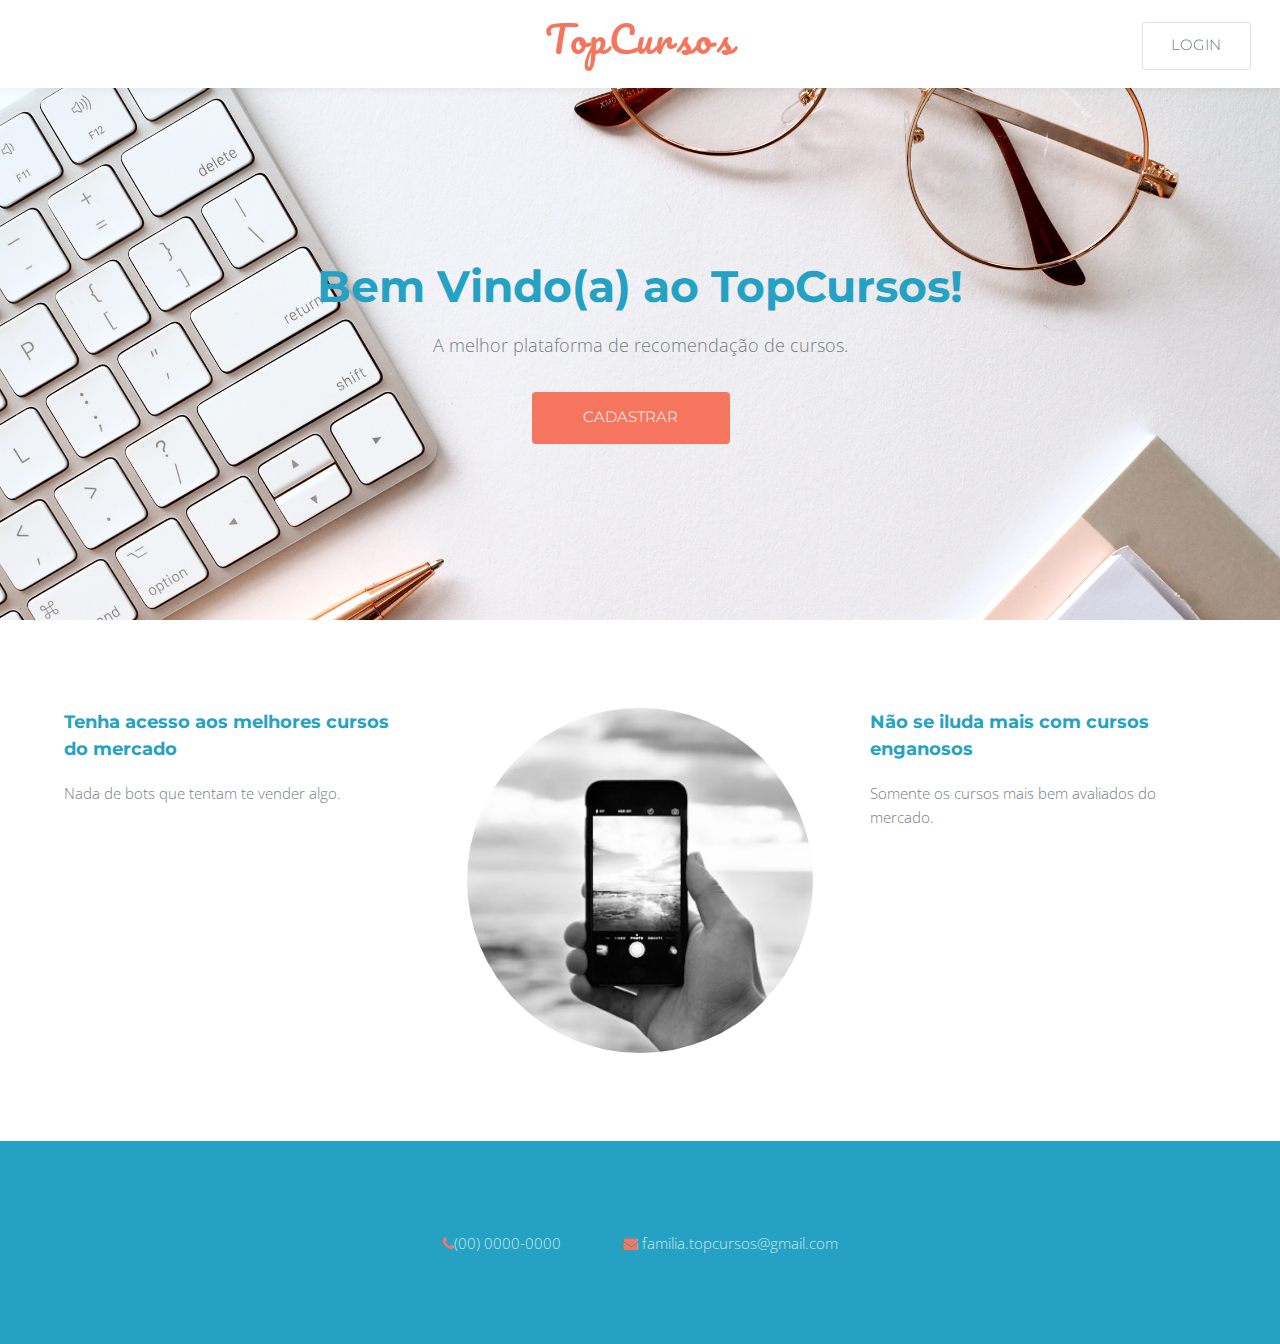
<file: index.html>
<!DOCTYPE HTML>
<html lang="pt-br">
	<head>
		<title>TopCursos - A melhor plataforma de recomendação de cursos</title>
		<meta charset="utf-8" />
		<meta name="viewport" content="width=device-width, initial-scale=1" />
		<link rel="shortcut icon" href="images/favicon.ico">
		<link rel="stylesheet" href="assets/css/main.css" />
		<link rel="stylesheet" href="assets/css/responsiveBtn.css">
	</head>
	<body>

		<!-- Header -->
			<header id="header">
				<a href="index.html" class="logo">TopCursos</a>
				<nav class="right">
					<a href="login.php" class="button alt">Login</a>
				</nav>
			</header>


		<!-- Banner -->
			<section id="banner">
				<div class="content">
					<h1>Bem Vindo(a) ao TopCursos!</h1>
					<p>A melhor plataforma de recomendação de cursos.</p>
					<ul class="actions">
						<li><a href="cadastro.php" class="button scrolly">Cadastrar</a></li>
						<li><a href="login.php" class="button" id="displayNone">Login</a></li>
					</ul>
				</div>
			</section>

		<!-- One -->
			<section id="one" class="wrapper">
				<div class="inner flex flex-3">
					<div class="flex-item">
						<div>
							<h3>Tenha acesso aos melhores cursos do mercado</h3>
							<p>Nada de bots que tentam te vender algo.</p>
						</div>
					</div>
					<div class="flex-item image fit round">
						<img src="images/pic01.jpg" alt="" />
					</div>
					<div class="flex-item">
						<div>
							<h3>Não se iluda mais com cursos enganosos</h3>
							<p>Somente os cursos mais bem avaliados do mercado.</p>
						</div>
					</div>
				</div>
			</section>

		<!-- Footer -->
			<footer id="footer">
				<div class="inner">
					<ul class="actions">
						<li class="mousezinho"><span class="icon fa-phone"></span>(00) 0000-0000</li>
						<li class="mousezinho"><span class="icon fa-envelope"></span> familia.topcursos@gmail.com</li>
					</ul>
				</div>
			</footer>

		

	</body>
</html>
</file>
<file: assets/css/responsiveBtn.css>
@media screen and (max-width: 980px){
    #displayNone2{
        display: none;
    }
}

@media screen and (min-width: 980px){
    #displayNone{
        display: none;
    }
}

.mousezinho{
    cursor: text;
}
</file>
<file: assets/css/main.css>
@charset "UTF-8";
@import url(font-awesome.min.css);
@import "https://fonts.googleapis.com/css?family=Montserrat:700|Open+Sans:300,400|Pacifico";

/* Reset */

	html, body, div, span, applet, object, iframe, h1, h2, h3, h4, h5, h6, p, blockquote, pre, a, abbr, acronym, address, big, cite, code, del, dfn, em, img, ins, kbd, q, s, samp, small, strike, strong, sub, sup, tt, var, b, u, i, center, dl, dt, dd, ol, ul, li, fieldset, form, label, legend, table, caption, tbody, tfoot, thead, tr, th, td, article, aside, canvas, details, embed, figure, figcaption, footer, header, hgroup, menu, nav, output, ruby, section, summary, time, mark, audio, video {
		margin: 0;
		padding: 0;
		border: 0;
		font-size: 100%;
		font: inherit;
		vertical-align: baseline;
	}

	article, aside, details, figcaption, figure, footer, header, hgroup, menu, nav, section {
		display: block;
	}

	body {
		line-height: 1;
	}

	ol, ul {
		list-style: none;
	}

	blockquote, q {
		quotes: none;
	}

	blockquote:before, blockquote:after, q:before, q:after {
		content: '';
		content: none;
	}

	table {
		border-collapse: collapse;
		border-spacing: 0;
	}

	body {
		-webkit-text-size-adjust: none;
	}

/* Box Model */

	*, *:before, *:after {
		-moz-box-sizing: border-box;
		-webkit-box-sizing: border-box;
		box-sizing: border-box;
	}

/* Containers */

	.container {
		margin-left: auto;
		margin-right: auto;
	}

	.container.\31 25\25 {
		width: 100%;
		max-width: 100em;
		min-width: 80em;
	}

	.container.\37 5\25 {
		width: 60em;
	}

	.container.\35 0\25 {
		width: 40em;
	}

	.container.\32 5\25 {
		width: 20em;
	}

	.container {
		width: 80em;
	}

	@media screen and (max-width: 1680px) {

		.container.\31 25\25 {
			width: 100%;
			max-width: 100em;
			min-width: 80em;
		}

		.container.\37 5\25 {
			width: 60em;
		}

		.container.\35 0\25 {
			width: 40em;
		}

		.container.\32 5\25 {
			width: 20em;
		}

		.container {
			width: 80em;
		}

	}

	@media screen and (max-width: 1280px) {

		.container.\31 25\25 {
			width: 100%;
			max-width: 81.25em;
			min-width: 65em;
		}

		.container.\37 5\25 {
			width: 48.75em;
		}

		.container.\35 0\25 {
			width: 32.5em;
		}

		.container.\32 5\25 {
			width: 16.25em;
		}

		.container {
			width: 65em;
		}

	}

	@media screen and (max-width: 980px) {

		.container.\31 25\25 {
			width: 100%;
			max-width: 112.5%;
			min-width: 90%;
		}

		.container.\37 5\25 {
			width: 67.5%;
		}

		.container.\35 0\25 {
			width: 45%;
		}

		.container.\32 5\25 {
			width: 22.5%;
		}

		.container {
			width: 90%;
		}

	}

	@media screen and (max-width: 736px) {

		.container.\31 25\25 {
			width: 100%;
			max-width: 112.5%;
			min-width: 90%;
		}

		.container.\37 5\25 {
			width: 67.5%;
		}

		.container.\35 0\25 {
			width: 45%;
		}

		.container.\32 5\25 {
			width: 22.5%;
		}

		.container {
			width: 90% !important;
		}

	}

	@media screen and (max-width: 480px) {

		.container.\31 25\25 {
			width: 100%;
			max-width: 112.5%;
			min-width: 90%;
		}

		.container.\37 5\25 {
			width: 67.5%;
		}

		.container.\35 0\25 {
			width: 45%;
		}

		.container.\32 5\25 {
			width: 22.5%;
		}

		.container {
			width: 90% !important;
		}

	}

/* Grid */

	.row {
		border-bottom: solid 1px transparent;
		-moz-box-sizing: border-box;
		-webkit-box-sizing: border-box;
		box-sizing: border-box;
	}

	.row > * {
		float: left;
		-moz-box-sizing: border-box;
		-webkit-box-sizing: border-box;
		box-sizing: border-box;
	}

	.row:after, .row:before {
		content: '';
		display: block;
		clear: both;
		height: 0;
	}

	.row.uniform > * > :first-child {
		margin-top: 0;
	}

	.row.uniform > * > :last-child {
		margin-bottom: 0;
	}

	.row.\30 \25 > * {
		padding: 0 0 0 0em;
	}

	.row.\30 \25 {
		margin: 0 0 -1px 0em;
	}

	.row.uniform.\30 \25 > * {
		padding: 0em 0 0 0em;
	}

	.row.uniform.\30 \25 {
		margin: 0em 0 -1px 0em;
	}

	.row > * {
		padding: 0 0 0 2em;
	}

	.row {
		margin: 0 0 -1px -2em;
	}

	.row.uniform > * {
		padding: 2em 0 0 2em;
	}

	.row.uniform {
		margin: -2em 0 -1px -2em;
	}

	.row.\32 00\25 > * {
		padding: 0 0 0 4em;
	}

	.row.\32 00\25 {
		margin: 0 0 -1px -4em;
	}

	.row.uniform.\32 00\25 > * {
		padding: 4em 0 0 4em;
	}

	.row.uniform.\32 00\25 {
		margin: -4em 0 -1px -4em;
	}

	.row.\31 50\25 > * {
		padding: 0 0 0 3em;
	}

	.row.\31 50\25 {
		margin: 0 0 -1px -3em;
	}

	.row.uniform.\31 50\25 > * {
		padding: 3em 0 0 3em;
	}

	.row.uniform.\31 50\25 {
		margin: -3em 0 -1px -3em;
	}

	.row.\35 0\25 > * {
		padding: 0 0 0 1em;
	}

	.row.\35 0\25 {
		margin: 0 0 -1px -1em;
	}

	.row.uniform.\35 0\25 > * {
		padding: 1em 0 0 1em;
	}

	.row.uniform.\35 0\25 {
		margin: -1em 0 -1px -1em;
	}

	.row.\32 5\25 > * {
		padding: 0 0 0 0.5em;
	}

	.row.\32 5\25 {
		margin: 0 0 -1px -0.5em;
	}

	.row.uniform.\32 5\25 > * {
		padding: 0.5em 0 0 0.5em;
	}

	.row.uniform.\32 5\25 {
		margin: -0.5em 0 -1px -0.5em;
	}

	.\31 2u, .\31 2u\24 {
		width: 100%;
		clear: none;
		margin-left: 0;
	}

	.\31 1u, .\31 1u\24 {
		width: 91.6666666667%;
		clear: none;
		margin-left: 0;
	}

	.\31 0u, .\31 0u\24 {
		width: 83.3333333333%;
		clear: none;
		margin-left: 0;
	}

	.\39 u, .\39 u\24 {
		width: 75%;
		clear: none;
		margin-left: 0;
	}

	.\38 u, .\38 u\24 {
		width: 66.6666666667%;
		clear: none;
		margin-left: 0;
	}

	.\37 u, .\37 u\24 {
		width: 58.3333333333%;
		clear: none;
		margin-left: 0;
	}

	.\36 u, .\36 u\24 {
		width: 50%;
		clear: none;
		margin-left: 0;
	}

	.\35 u, .\35 u\24 {
		width: 41.6666666667%;
		clear: none;
		margin-left: 0;
	}

	.\34 u, .\34 u\24 {
		width: 33.3333333333%;
		clear: none;
		margin-left: 0;
	}

	.\33 u, .\33 u\24 {
		width: 25%;
		clear: none;
		margin-left: 0;
	}

	.\32 u, .\32 u\24 {
		width: 16.6666666667%;
		clear: none;
		margin-left: 0;
	}

	.\31 u, .\31 u\24 {
		width: 8.3333333333%;
		clear: none;
		margin-left: 0;
	}

	.\31 2u\24 + *,
	.\31 1u\24 + *,
	.\31 0u\24 + *,
	.\39 u\24 + *,
	.\38 u\24 + *,
	.\37 u\24 + *,
	.\36 u\24 + *,
	.\35 u\24 + *,
	.\34 u\24 + *,
	.\33 u\24 + *,
	.\32 u\24 + *,
	.\31 u\24 + * {
		clear: left;
	}

	.\-11u {
		margin-left: 91.66667%;
	}

	.\-10u {
		margin-left: 83.33333%;
	}

	.\-9u {
		margin-left: 75%;
	}

	.\-8u {
		margin-left: 66.66667%;
	}

	.\-7u {
		margin-left: 58.33333%;
	}

	.\-6u {
		margin-left: 50%;
	}

	.\-5u {
		margin-left: 41.66667%;
	}

	.\-4u {
		margin-left: 33.33333%;
	}

	.\-3u {
		margin-left: 25%;
	}

	.\-2u {
		margin-left: 16.66667%;
	}

	.\-1u {
		margin-left: 8.33333%;
	}

	@media screen and (max-width: 1680px) {

		.row > * {
			padding: 0 0 0 2em;
		}

		.row {
			margin: 0 0 -1px -2em;
		}

		.row.uniform > * {
			padding: 2em 0 0 2em;
		}

		.row.uniform {
			margin: -2em 0 -1px -2em;
		}

		.row.\32 00\25 > * {
			padding: 0 0 0 4em;
		}

		.row.\32 00\25 {
			margin: 0 0 -1px -4em;
		}

		.row.uniform.\32 00\25 > * {
			padding: 4em 0 0 4em;
		}

		.row.uniform.\32 00\25 {
			margin: -4em 0 -1px -4em;
		}

		.row.\31 50\25 > * {
			padding: 0 0 0 3em;
		}

		.row.\31 50\25 {
			margin: 0 0 -1px -3em;
		}

		.row.uniform.\31 50\25 > * {
			padding: 3em 0 0 3em;
		}

		.row.uniform.\31 50\25 {
			margin: -3em 0 -1px -3em;
		}

		.row.\35 0\25 > * {
			padding: 0 0 0 1em;
		}

		.row.\35 0\25 {
			margin: 0 0 -1px -1em;
		}

		.row.uniform.\35 0\25 > * {
			padding: 1em 0 0 1em;
		}

		.row.uniform.\35 0\25 {
			margin: -1em 0 -1px -1em;
		}

		.row.\32 5\25 > * {
			padding: 0 0 0 0.5em;
		}

		.row.\32 5\25 {
			margin: 0 0 -1px -0.5em;
		}

		.row.uniform.\32 5\25 > * {
			padding: 0.5em 0 0 0.5em;
		}

		.row.uniform.\32 5\25 {
			margin: -0.5em 0 -1px -0.5em;
		}

		.\31 2u\28xlarge\29, .\31 2u\24\28xlarge\29 {
			width: 100%;
			clear: none;
			margin-left: 0;
		}

		.\31 1u\28xlarge\29, .\31 1u\24\28xlarge\29 {
			width: 91.6666666667%;
			clear: none;
			margin-left: 0;
		}

		.\31 0u\28xlarge\29, .\31 0u\24\28xlarge\29 {
			width: 83.3333333333%;
			clear: none;
			margin-left: 0;
		}

		.\39 u\28xlarge\29, .\39 u\24\28xlarge\29 {
			width: 75%;
			clear: none;
			margin-left: 0;
		}

		.\38 u\28xlarge\29, .\38 u\24\28xlarge\29 {
			width: 66.6666666667%;
			clear: none;
			margin-left: 0;
		}

		.\37 u\28xlarge\29, .\37 u\24\28xlarge\29 {
			width: 58.3333333333%;
			clear: none;
			margin-left: 0;
		}

		.\36 u\28xlarge\29, .\36 u\24\28xlarge\29 {
			width: 50%;
			clear: none;
			margin-left: 0;
		}

		.\35 u\28xlarge\29, .\35 u\24\28xlarge\29 {
			width: 41.6666666667%;
			clear: none;
			margin-left: 0;
		}

		.\34 u\28xlarge\29, .\34 u\24\28xlarge\29 {
			width: 33.3333333333%;
			clear: none;
			margin-left: 0;
		}

		.\33 u\28xlarge\29, .\33 u\24\28xlarge\29 {
			width: 25%;
			clear: none;
			margin-left: 0;
		}

		.\32 u\28xlarge\29, .\32 u\24\28xlarge\29 {
			width: 16.6666666667%;
			clear: none;
			margin-left: 0;
		}

		.\31 u\28xlarge\29, .\31 u\24\28xlarge\29 {
			width: 8.3333333333%;
			clear: none;
			margin-left: 0;
		}

		.\31 2u\24\28xlarge\29 + *,
		.\31 1u\24\28xlarge\29 + *,
		.\31 0u\24\28xlarge\29 + *,
		.\39 u\24\28xlarge\29 + *,
		.\38 u\24\28xlarge\29 + *,
		.\37 u\24\28xlarge\29 + *,
		.\36 u\24\28xlarge\29 + *,
		.\35 u\24\28xlarge\29 + *,
		.\34 u\24\28xlarge\29 + *,
		.\33 u\24\28xlarge\29 + *,
		.\32 u\24\28xlarge\29 + *,
		.\31 u\24\28xlarge\29 + * {
			clear: left;
		}

		.\-11u\28xlarge\29 {
			margin-left: 91.66667%;
		}

		.\-10u\28xlarge\29 {
			margin-left: 83.33333%;
		}

		.\-9u\28xlarge\29 {
			margin-left: 75%;
		}

		.\-8u\28xlarge\29 {
			margin-left: 66.66667%;
		}

		.\-7u\28xlarge\29 {
			margin-left: 58.33333%;
		}

		.\-6u\28xlarge\29 {
			margin-left: 50%;
		}

		.\-5u\28xlarge\29 {
			margin-left: 41.66667%;
		}

		.\-4u\28xlarge\29 {
			margin-left: 33.33333%;
		}

		.\-3u\28xlarge\29 {
			margin-left: 25%;
		}

		.\-2u\28xlarge\29 {
			margin-left: 16.66667%;
		}

		.\-1u\28xlarge\29 {
			margin-left: 8.33333%;
		}

	}

	@media screen and (max-width: 1280px) {

		.row > * {
			padding: 0 0 0 1.5em;
		}

		.row {
			margin: 0 0 -1px -1.5em;
		}

		.row.uniform > * {
			padding: 1.5em 0 0 1.5em;
		}

		.row.uniform {
			margin: -1.5em 0 -1px -1.5em;
		}

		.row.\32 00\25 > * {
			padding: 0 0 0 3em;
		}

		.row.\32 00\25 {
			margin: 0 0 -1px -3em;
		}

		.row.uniform.\32 00\25 > * {
			padding: 3em 0 0 3em;
		}

		.row.uniform.\32 00\25 {
			margin: -3em 0 -1px -3em;
		}

		.row.\31 50\25 > * {
			padding: 0 0 0 2.25em;
		}

		.row.\31 50\25 {
			margin: 0 0 -1px -2.25em;
		}

		.row.uniform.\31 50\25 > * {
			padding: 2.25em 0 0 2.25em;
		}

		.row.uniform.\31 50\25 {
			margin: -2.25em 0 -1px -2.25em;
		}

		.row.\35 0\25 > * {
			padding: 0 0 0 0.75em;
		}

		.row.\35 0\25 {
			margin: 0 0 -1px -0.75em;
		}

		.row.uniform.\35 0\25 > * {
			padding: 0.75em 0 0 0.75em;
		}

		.row.uniform.\35 0\25 {
			margin: -0.75em 0 -1px -0.75em;
		}

		.row.\32 5\25 > * {
			padding: 0 0 0 0.375em;
		}

		.row.\32 5\25 {
			margin: 0 0 -1px -0.375em;
		}

		.row.uniform.\32 5\25 > * {
			padding: 0.375em 0 0 0.375em;
		}

		.row.uniform.\32 5\25 {
			margin: -0.375em 0 -1px -0.375em;
		}

		.\31 2u\28large\29, .\31 2u\24\28large\29 {
			width: 100%;
			clear: none;
			margin-left: 0;
		}

		.\31 1u\28large\29, .\31 1u\24\28large\29 {
			width: 91.6666666667%;
			clear: none;
			margin-left: 0;
		}

		.\31 0u\28large\29, .\31 0u\24\28large\29 {
			width: 83.3333333333%;
			clear: none;
			margin-left: 0;
		}

		.\39 u\28large\29, .\39 u\24\28large\29 {
			width: 75%;
			clear: none;
			margin-left: 0;
		}

		.\38 u\28large\29, .\38 u\24\28large\29 {
			width: 66.6666666667%;
			clear: none;
			margin-left: 0;
		}

		.\37 u\28large\29, .\37 u\24\28large\29 {
			width: 58.3333333333%;
			clear: none;
			margin-left: 0;
		}

		.\36 u\28large\29, .\36 u\24\28large\29 {
			width: 50%;
			clear: none;
			margin-left: 0;
		}

		.\35 u\28large\29, .\35 u\24\28large\29 {
			width: 41.6666666667%;
			clear: none;
			margin-left: 0;
		}

		.\34 u\28large\29, .\34 u\24\28large\29 {
			width: 33.3333333333%;
			clear: none;
			margin-left: 0;
		}

		.\33 u\28large\29, .\33 u\24\28large\29 {
			width: 25%;
			clear: none;
			margin-left: 0;
		}

		.\32 u\28large\29, .\32 u\24\28large\29 {
			width: 16.6666666667%;
			clear: none;
			margin-left: 0;
		}

		.\31 u\28large\29, .\31 u\24\28large\29 {
			width: 8.3333333333%;
			clear: none;
			margin-left: 0;
		}

		.\31 2u\24\28large\29 + *,
		.\31 1u\24\28large\29 + *,
		.\31 0u\24\28large\29 + *,
		.\39 u\24\28large\29 + *,
		.\38 u\24\28large\29 + *,
		.\37 u\24\28large\29 + *,
		.\36 u\24\28large\29 + *,
		.\35 u\24\28large\29 + *,
		.\34 u\24\28large\29 + *,
		.\33 u\24\28large\29 + *,
		.\32 u\24\28large\29 + *,
		.\31 u\24\28large\29 + * {
			clear: left;
		}

		.\-11u\28large\29 {
			margin-left: 91.66667%;
		}

		.\-10u\28large\29 {
			margin-left: 83.33333%;
		}

		.\-9u\28large\29 {
			margin-left: 75%;
		}

		.\-8u\28large\29 {
			margin-left: 66.66667%;
		}

		.\-7u\28large\29 {
			margin-left: 58.33333%;
		}

		.\-6u\28large\29 {
			margin-left: 50%;
		}

		.\-5u\28large\29 {
			margin-left: 41.66667%;
		}

		.\-4u\28large\29 {
			margin-left: 33.33333%;
		}

		.\-3u\28large\29 {
			margin-left: 25%;
		}

		.\-2u\28large\29 {
			margin-left: 16.66667%;
		}

		.\-1u\28large\29 {
			margin-left: 8.33333%;
		}

	}

	@media screen and (max-width: 980px) {

		.row > * {
			padding: 0 0 0 1.5em;
		}

		.row {
			margin: 0 0 -1px -1.5em;
		}

		.row.uniform > * {
			padding: 1.5em 0 0 1.5em;
		}

		.row.uniform {
			margin: -1.5em 0 -1px -1.5em;
		}

		.row.\32 00\25 > * {
			padding: 0 0 0 3em;
		}

		.row.\32 00\25 {
			margin: 0 0 -1px -3em;
		}

		.row.uniform.\32 00\25 > * {
			padding: 3em 0 0 3em;
		}

		.row.uniform.\32 00\25 {
			margin: -3em 0 -1px -3em;
		}

		.row.\31 50\25 > * {
			padding: 0 0 0 2.25em;
		}

		.row.\31 50\25 {
			margin: 0 0 -1px -2.25em;
		}

		.row.uniform.\31 50\25 > * {
			padding: 2.25em 0 0 2.25em;
		}

		.row.uniform.\31 50\25 {
			margin: -2.25em 0 -1px -2.25em;
		}

		.row.\35 0\25 > * {
			padding: 0 0 0 0.75em;
		}

		.row.\35 0\25 {
			margin: 0 0 -1px -0.75em;
		}

		.row.uniform.\35 0\25 > * {
			padding: 0.75em 0 0 0.75em;
		}

		.row.uniform.\35 0\25 {
			margin: -0.75em 0 -1px -0.75em;
		}

		.row.\32 5\25 > * {
			padding: 0 0 0 0.375em;
		}

		.row.\32 5\25 {
			margin: 0 0 -1px -0.375em;
		}

		.row.uniform.\32 5\25 > * {
			padding: 0.375em 0 0 0.375em;
		}

		.row.uniform.\32 5\25 {
			margin: -0.375em 0 -1px -0.375em;
		}

		.\31 2u\28medium\29, .\31 2u\24\28medium\29 {
			width: 100%;
			clear: none;
			margin-left: 0;
		}

		.\31 1u\28medium\29, .\31 1u\24\28medium\29 {
			width: 91.6666666667%;
			clear: none;
			margin-left: 0;
		}

		.\31 0u\28medium\29, .\31 0u\24\28medium\29 {
			width: 83.3333333333%;
			clear: none;
			margin-left: 0;
		}

		.\39 u\28medium\29, .\39 u\24\28medium\29 {
			width: 75%;
			clear: none;
			margin-left: 0;
		}

		.\38 u\28medium\29, .\38 u\24\28medium\29 {
			width: 66.6666666667%;
			clear: none;
			margin-left: 0;
		}

		.\37 u\28medium\29, .\37 u\24\28medium\29 {
			width: 58.3333333333%;
			clear: none;
			margin-left: 0;
		}

		.\36 u\28medium\29, .\36 u\24\28medium\29 {
			width: 50%;
			clear: none;
			margin-left: 0;
		}

		.\35 u\28medium\29, .\35 u\24\28medium\29 {
			width: 41.6666666667%;
			clear: none;
			margin-left: 0;
		}

		.\34 u\28medium\29, .\34 u\24\28medium\29 {
			width: 33.3333333333%;
			clear: none;
			margin-left: 0;
		}

		.\33 u\28medium\29, .\33 u\24\28medium\29 {
			width: 25%;
			clear: none;
			margin-left: 0;
		}

		.\32 u\28medium\29, .\32 u\24\28medium\29 {
			width: 16.6666666667%;
			clear: none;
			margin-left: 0;
		}

		.\31 u\28medium\29, .\31 u\24\28medium\29 {
			width: 8.3333333333%;
			clear: none;
			margin-left: 0;
		}

		.\31 2u\24\28medium\29 + *,
		.\31 1u\24\28medium\29 + *,
		.\31 0u\24\28medium\29 + *,
		.\39 u\24\28medium\29 + *,
		.\38 u\24\28medium\29 + *,
		.\37 u\24\28medium\29 + *,
		.\36 u\24\28medium\29 + *,
		.\35 u\24\28medium\29 + *,
		.\34 u\24\28medium\29 + *,
		.\33 u\24\28medium\29 + *,
		.\32 u\24\28medium\29 + *,
		.\31 u\24\28medium\29 + * {
			clear: left;
		}

		.\-11u\28medium\29 {
			margin-left: 91.66667%;
		}

		.\-10u\28medium\29 {
			margin-left: 83.33333%;
		}

		.\-9u\28medium\29 {
			margin-left: 75%;
		}

		.\-8u\28medium\29 {
			margin-left: 66.66667%;
		}

		.\-7u\28medium\29 {
			margin-left: 58.33333%;
		}

		.\-6u\28medium\29 {
			margin-left: 50%;
		}

		.\-5u\28medium\29 {
			margin-left: 41.66667%;
		}

		.\-4u\28medium\29 {
			margin-left: 33.33333%;
		}

		.\-3u\28medium\29 {
			margin-left: 25%;
		}

		.\-2u\28medium\29 {
			margin-left: 16.66667%;
		}

		.\-1u\28medium\29 {
			margin-left: 8.33333%;
		}

	}

	@media screen and (max-width: 736px) {

		.row > * {
			padding: 0 0 0 1.25em;
		}

		.row {
			margin: 0 0 -1px -1.25em;
		}

		.row.uniform > * {
			padding: 1.25em 0 0 1.25em;
		}

		.row.uniform {
			margin: -1.25em 0 -1px -1.25em;
		}

		.row.\32 00\25 > * {
			padding: 0 0 0 2.5em;
		}

		.row.\32 00\25 {
			margin: 0 0 -1px -2.5em;
		}

		.row.uniform.\32 00\25 > * {
			padding: 2.5em 0 0 2.5em;
		}

		.row.uniform.\32 00\25 {
			margin: -2.5em 0 -1px -2.5em;
		}

		.row.\31 50\25 > * {
			padding: 0 0 0 1.875em;
		}

		.row.\31 50\25 {
			margin: 0 0 -1px -1.875em;
		}

		.row.uniform.\31 50\25 > * {
			padding: 1.875em 0 0 1.875em;
		}

		.row.uniform.\31 50\25 {
			margin: -1.875em 0 -1px -1.875em;
		}

		.row.\35 0\25 > * {
			padding: 0 0 0 0.625em;
		}

		.row.\35 0\25 {
			margin: 0 0 -1px -0.625em;
		}

		.row.uniform.\35 0\25 > * {
			padding: 0.625em 0 0 0.625em;
		}

		.row.uniform.\35 0\25 {
			margin: -0.625em 0 -1px -0.625em;
		}

		.row.\32 5\25 > * {
			padding: 0 0 0 0.3125em;
		}

		.row.\32 5\25 {
			margin: 0 0 -1px -0.3125em;
		}

		.row.uniform.\32 5\25 > * {
			padding: 0.3125em 0 0 0.3125em;
		}

		.row.uniform.\32 5\25 {
			margin: -0.3125em 0 -1px -0.3125em;
		}

		.\31 2u\28small\29, .\31 2u\24\28small\29 {
			width: 100%;
			clear: none;
			margin-left: 0;
		}

		.\31 1u\28small\29, .\31 1u\24\28small\29 {
			width: 91.6666666667%;
			clear: none;
			margin-left: 0;
		}

		.\31 0u\28small\29, .\31 0u\24\28small\29 {
			width: 83.3333333333%;
			clear: none;
			margin-left: 0;
		}

		.\39 u\28small\29, .\39 u\24\28small\29 {
			width: 75%;
			clear: none;
			margin-left: 0;
		}

		.\38 u\28small\29, .\38 u\24\28small\29 {
			width: 66.6666666667%;
			clear: none;
			margin-left: 0;
		}

		.\37 u\28small\29, .\37 u\24\28small\29 {
			width: 58.3333333333%;
			clear: none;
			margin-left: 0;
		}

		.\36 u\28small\29, .\36 u\24\28small\29 {
			width: 50%;
			clear: none;
			margin-left: 0;
		}

		.\35 u\28small\29, .\35 u\24\28small\29 {
			width: 41.6666666667%;
			clear: none;
			margin-left: 0;
		}

		.\34 u\28small\29, .\34 u\24\28small\29 {
			width: 33.3333333333%;
			clear: none;
			margin-left: 0;
		}

		.\33 u\28small\29, .\33 u\24\28small\29 {
			width: 25%;
			clear: none;
			margin-left: 0;
		}

		.\32 u\28small\29, .\32 u\24\28small\29 {
			width: 16.6666666667%;
			clear: none;
			margin-left: 0;
		}

		.\31 u\28small\29, .\31 u\24\28small\29 {
			width: 8.3333333333%;
			clear: none;
			margin-left: 0;
		}

		.\31 2u\24\28small\29 + *,
		.\31 1u\24\28small\29 + *,
		.\31 0u\24\28small\29 + *,
		.\39 u\24\28small\29 + *,
		.\38 u\24\28small\29 + *,
		.\37 u\24\28small\29 + *,
		.\36 u\24\28small\29 + *,
		.\35 u\24\28small\29 + *,
		.\34 u\24\28small\29 + *,
		.\33 u\24\28small\29 + *,
		.\32 u\24\28small\29 + *,
		.\31 u\24\28small\29 + * {
			clear: left;
		}

		.\-11u\28small\29 {
			margin-left: 91.66667%;
		}

		.\-10u\28small\29 {
			margin-left: 83.33333%;
		}

		.\-9u\28small\29 {
			margin-left: 75%;
		}

		.\-8u\28small\29 {
			margin-left: 66.66667%;
		}

		.\-7u\28small\29 {
			margin-left: 58.33333%;
		}

		.\-6u\28small\29 {
			margin-left: 50%;
		}

		.\-5u\28small\29 {
			margin-left: 41.66667%;
		}

		.\-4u\28small\29 {
			margin-left: 33.33333%;
		}

		.\-3u\28small\29 {
			margin-left: 25%;
		}

		.\-2u\28small\29 {
			margin-left: 16.66667%;
		}

		.\-1u\28small\29 {
			margin-left: 8.33333%;
		}

	}

	@media screen and (max-width: 480px) {

		.row > * {
			padding: 0 0 0 1.25em;
		}

		.row {
			margin: 0 0 -1px -1.25em;
		}

		.row.uniform > * {
			padding: 1.25em 0 0 1.25em;
		}

		.row.uniform {
			margin: -1.25em 0 -1px -1.25em;
		}

		.row.\32 00\25 > * {
			padding: 0 0 0 2.5em;
		}

		.row.\32 00\25 {
			margin: 0 0 -1px -2.5em;
		}

		.row.uniform.\32 00\25 > * {
			padding: 2.5em 0 0 2.5em;
		}

		.row.uniform.\32 00\25 {
			margin: -2.5em 0 -1px -2.5em;
		}

		.row.\31 50\25 > * {
			padding: 0 0 0 1.875em;
		}

		.row.\31 50\25 {
			margin: 0 0 -1px -1.875em;
		}

		.row.uniform.\31 50\25 > * {
			padding: 1.875em 0 0 1.875em;
		}

		.row.uniform.\31 50\25 {
			margin: -1.875em 0 -1px -1.875em;
		}

		.row.\35 0\25 > * {
			padding: 0 0 0 0.625em;
		}

		.row.\35 0\25 {
			margin: 0 0 -1px -0.625em;
		}

		.row.uniform.\35 0\25 > * {
			padding: 0.625em 0 0 0.625em;
		}

		.row.uniform.\35 0\25 {
			margin: -0.625em 0 -1px -0.625em;
		}

		.row.\32 5\25 > * {
			padding: 0 0 0 0.3125em;
		}

		.row.\32 5\25 {
			margin: 0 0 -1px -0.3125em;
		}

		.row.uniform.\32 5\25 > * {
			padding: 0.3125em 0 0 0.3125em;
		}

		.row.uniform.\32 5\25 {
			margin: -0.3125em 0 -1px -0.3125em;
		}

		.\31 2u\28xsmall\29, .\31 2u\24\28xsmall\29 {
			width: 100%;
			clear: none;
			margin-left: 0;
		}

		.\31 1u\28xsmall\29, .\31 1u\24\28xsmall\29 {
			width: 91.6666666667%;
			clear: none;
			margin-left: 0;
		}

		.\31 0u\28xsmall\29, .\31 0u\24\28xsmall\29 {
			width: 83.3333333333%;
			clear: none;
			margin-left: 0;
		}

		.\39 u\28xsmall\29, .\39 u\24\28xsmall\29 {
			width: 75%;
			clear: none;
			margin-left: 0;
		}

		.\38 u\28xsmall\29, .\38 u\24\28xsmall\29 {
			width: 66.6666666667%;
			clear: none;
			margin-left: 0;
		}

		.\37 u\28xsmall\29, .\37 u\24\28xsmall\29 {
			width: 58.3333333333%;
			clear: none;
			margin-left: 0;
		}

		.\36 u\28xsmall\29, .\36 u\24\28xsmall\29 {
			width: 50%;
			clear: none;
			margin-left: 0;
		}

		.\35 u\28xsmall\29, .\35 u\24\28xsmall\29 {
			width: 41.6666666667%;
			clear: none;
			margin-left: 0;
		}

		.\34 u\28xsmall\29, .\34 u\24\28xsmall\29 {
			width: 33.3333333333%;
			clear: none;
			margin-left: 0;
		}

		.\33 u\28xsmall\29, .\33 u\24\28xsmall\29 {
			width: 25%;
			clear: none;
			margin-left: 0;
		}

		.\32 u\28xsmall\29, .\32 u\24\28xsmall\29 {
			width: 16.6666666667%;
			clear: none;
			margin-left: 0;
		}

		.\31 u\28xsmall\29, .\31 u\24\28xsmall\29 {
			width: 8.3333333333%;
			clear: none;
			margin-left: 0;
		}

		.\31 2u\24\28xsmall\29 + *,
		.\31 1u\24\28xsmall\29 + *,
		.\31 0u\24\28xsmall\29 + *,
		.\39 u\24\28xsmall\29 + *,
		.\38 u\24\28xsmall\29 + *,
		.\37 u\24\28xsmall\29 + *,
		.\36 u\24\28xsmall\29 + *,
		.\35 u\24\28xsmall\29 + *,
		.\34 u\24\28xsmall\29 + *,
		.\33 u\24\28xsmall\29 + *,
		.\32 u\24\28xsmall\29 + *,
		.\31 u\24\28xsmall\29 + * {
			clear: left;
		}

		.\-11u\28xsmall\29 {
			margin-left: 91.66667%;
		}

		.\-10u\28xsmall\29 {
			margin-left: 83.33333%;
		}

		.\-9u\28xsmall\29 {
			margin-left: 75%;
		}

		.\-8u\28xsmall\29 {
			margin-left: 66.66667%;
		}

		.\-7u\28xsmall\29 {
			margin-left: 58.33333%;
		}

		.\-6u\28xsmall\29 {
			margin-left: 50%;
		}

		.\-5u\28xsmall\29 {
			margin-left: 41.66667%;
		}

		.\-4u\28xsmall\29 {
			margin-left: 33.33333%;
		}

		.\-3u\28xsmall\29 {
			margin-left: 25%;
		}

		.\-2u\28xsmall\29 {
			margin-left: 16.66667%;
		}

		.\-1u\28xsmall\29 {
			margin-left: 8.33333%;
		}

	}

/* Basic */

	@-ms-viewport {
		width: device-width;
	}

	body {
		-ms-overflow-style: scrollbar;
	}

	@media screen and (max-width: 480px) {

		html, body {
			min-width: 320px;
		}

	}

	body {
		background: #fff;
	}

		body.is-loading *, body.is-loading *:before, body.is-loading *:after {
			-moz-animation: none !important;
			-webkit-animation: none !important;
			-ms-animation: none !important;
			animation: none !important;
			-moz-transition: none !important;
			-webkit-transition: none !important;
			-ms-transition: none !important;
			transition: none !important;
		}

	.inner {
		margin: 0 auto;
		max-width: 65em;
	}

		@media screen and (max-width: 1280px) {

			.inner {
				max-width: 90%;
			}

		}

		@media screen and (max-width: 980px) {

			.inner {
				max-width: 70%;
			}

		}

		@media screen and (max-width: 736px) {

			.inner {
				max-width: 85%;
			}

		}

/* Type */

	body, input, select, textarea {
		color: #767d85;
		font-family: "Open Sans", Arial, Helvetica, sans-serif;
		font-size: 13pt;
		font-weight: 300;
		line-height: 1.65;
	}

		@media screen and (max-width: 1680px) {

			body, input, select, textarea {
				font-size: 11pt;
			}

		}

		@media screen and (max-width: 1280px) {

			body, input, select, textarea {
				font-size: 11pt;
			}

		}

		@media screen and (max-width: 980px) {

			body, input, select, textarea {
				font-size: 12pt;
			}

		}

		@media screen and (max-width: 736px) {

			body, input, select, textarea {
				font-size: 12pt;
			}

		}

		@media screen and (max-width: 480px) {

			body, input, select, textarea {
				font-size: 12pt;
			}

		}

	a {
		color: #25a2c3;
		text-decoration: underline;
	}

		a:hover {
			text-decoration: none;
		}

	strong, b {
		color: #727a82;
		font-weight: 700;
	}

	em, i {
		font-style: italic;
	}

	p {
		margin: 0 0 2em 0;
	}

	h1, h2, h3, h4, h5, h6 {
		color: #727a82;
		font-weight: 700;
		font-family: "Montserrat", sans-serif;
		line-height: 1.5;
		margin: 0 0 1em 0;
	}

		h1 a, h2 a, h3 a, h4 a, h5 a, h6 a {
			color: inherit;
			text-decoration: none;
		}

	h1 {
		font-size: 2em;
		line-height: 1.3;
	}

	h2 {
		font-size: 1.75em;
	}

	h3 {
		font-size: 1.25em;
	}

	h4 {
		font-size: 1em;
	}

	h5 {
		font-size: 0.9em;
	}

	h6 {
		font-size: 0.7em;
	}

	sub {
		font-size: 0.8em;
		position: relative;
		top: 0.5em;
	}

	sup {
		font-size: 0.8em;
		position: relative;
		top: -0.5em;
	}

	blockquote {
		font-style: italic;
		margin: 0 0 2em 0;
	}

	cite {
		display: block;
	}

		cite.author {
			font-weight: 400;
		}

		cite.company {
			font-size: .8em;
		}

	figure {
		margin: 0 0 2em 0;
	}

	code {
		background: rgba(144, 144, 144, 0.075);
		border-radius: 4px;
		border: solid 1px #dee1e3;
		font-family: "Courier New", monospace;
		font-size: 0.9em;
		margin: 0 0.25em;
		padding: 0.25em 0.65em;
	}

	pre {
		-webkit-overflow-scrolling: touch;
		font-family: "Courier New", monospace;
		font-size: 0.9em;
		margin: 0 0 2em 0;
	}

		pre code {
			display: block;
			line-height: 1.75;
			padding: 1em 1.5em;
			overflow-x: auto;
		}

	hr {
		border: 0;
		border-bottom: solid 1px #dee1e3;
		margin: 2em 0;
	}

		hr.major {
			margin: 3em 0;
		}

	.align-left {
		text-align: left;
	}

	.align-center {
		text-align: center;
	}

	.align-right {
		text-align: right;
	}

/* Section/Article */

	section.special, article.special {
		text-align: center;
	}

	header p {
		color: black;
		position: relative;
		margin: 0 0 1.5em 0;
	}

	header h1 + p {
		font-size: 1.25em;
		margin-top: -1em;
	}

	header h2 + p {
		font-size: 1.25em;
		margin-top: -1em;
	}

	header h3 + p {
		font-size: 1.1em;
		margin-top: -0.8em;
	}

	header h4 + p,
	header h5 + p,
	header h6 + p {
		font-size: 0.9em;
		margin-top: -0.6em;
	}

/* Form */

	form {
		margin: 0 0 2em 0;
	}

	label {
		color: #727a82;
		display: block;
		font-size: 0.9em;
		font-weight: 700;
		margin: 0 0 1em 0;
	}

	input[type="text"],
	input[type="password"],
	input[type="email"],
	input[type="tel"],
	select,
	textarea {
		-moz-appearance: none;
		-webkit-appearance: none;
		-ms-appearance: none;
		appearance: none;
		background: rgba(144, 144, 144, 0.075);
		border-radius: 4px;
		border: none;
		border: solid 1px #dee1e3;
		color: inherit;
		display: block;
		outline: 0;
		padding: 0 1em;
		text-decoration: none;
		width: 100%;
	}

		input[type="text"]:invalid,
		input[type="password"]:invalid,
		input[type="email"]:invalid,
		input[type="tel"]:invalid,
		select:invalid,
		textarea:invalid {
			box-shadow: none;
		}

		input[type="text"]:focus,
		input[type="password"]:focus,
		input[type="email"]:focus,
		input[type="tel"]:focus,
		select:focus,
		textarea:focus {
			border-color: #25a2c3;
			box-shadow: 0 0 0 1px #25a2c3;
		}

	.select-wrapper {
		text-decoration: none;
		display: block;
		position: relative;
	}

		.select-wrapper:before {
			content: "";
			-moz-osx-font-smoothing: grayscale;
			-webkit-font-smoothing: antialiased;
			font-family: FontAwesome;
			font-style: normal;
			font-weight: normal;
			text-transform: none !important;
		}

		.select-wrapper:before {
			color: #dee1e3;
			display: block;
			height: 2.75em;
			line-height: 2.75em;
			pointer-events: none;
			position: absolute;
			right: 0;
			text-align: center;
			top: 0;
			width: 2.75em;
		}

		.select-wrapper select::-ms-expand {
			display: none;
		}

	input[type="text"],
	input[type="password"],
	input[type="email"],
	select {
		height: 3.5em;
		line-height: 3.5em;
	}

	textarea {
		padding: 0.75em 1em;
	}

	input[type="checkbox"],
	input[type="radio"] {
		-moz-appearance: none;
		-webkit-appearance: none;
		-ms-appearance: none;
		appearance: none;
		display: block;
		float: left;
		margin-right: -2em;
		opacity: 0;
		width: 1em;
		z-index: -1;
	}

		input[type="checkbox"] + label,
		input[type="radio"] + label {
			text-decoration: none;
			color: #767d85;
			cursor: pointer;
			display: inline-block;
			font-size: 1em;
			font-weight: 300;
			padding-left: 2.4em;
			padding-right: 0.75em;
			position: relative;
		}

			input[type="checkbox"] + label:before,
			input[type="radio"] + label:before {
				-moz-osx-font-smoothing: grayscale;
				-webkit-font-smoothing: antialiased;
				font-family: FontAwesome;
				font-style: normal;
				font-weight: normal;
				text-transform: none !important;
			}

			input[type="checkbox"] + label:before,
			input[type="radio"] + label:before {
				background: rgba(144, 144, 144, 0.075);
				border-radius: 4px;
				border: solid 1px #dee1e3;
				content: '';
				display: inline-block;
				height: 1.65em;
				left: 0;
				line-height: 1.58125em;
				position: absolute;
				text-align: center;
				top: 0;
				width: 1.65em;
			}

		input[type="checkbox"]:checked + label:before,
		input[type="radio"]:checked + label:before {
			background: #f6755e;
			border-color: #f6755e;
			color: #ffffff;
			content: '\f00c';
		}

		input[type="checkbox"]:focus + label:before,
		input[type="radio"]:focus + label:before {
			border-color: #25a2c3;
			box-shadow: 0 0 0 1px #25a2c3;
		}

	input[type="checkbox"] + label:before {
		border-radius: 4px;
	}

	input[type="radio"] + label:before {
		border-radius: 100%;
	}

	::-webkit-input-placeholder {
		color: #bbb !important;
		opacity: 1.0;
	}

	:-moz-placeholder {
		color: #bbb !important;
		opacity: 1.0;
	}

	::-moz-placeholder {
		color: #bbb !important;
		opacity: 1.0;
	}

	:-ms-input-placeholder {
		color: #bbb !important;
		opacity: 1.0;
	}

	.formerize-placeholder {
		color: #bbb !important;
		opacity: 1.0;
	}

/* Box */

	.box {
		border-radius: 4px;
		border: solid 1px #dee1e3;
		margin-bottom: 2em;
		overflow: hidden;
	}

		.box > :last-child,
		.box > :last-child > :last-child,
		.box > :last-child > :last-child > :last-child {
			margin-bottom: 0;
		}

		.box .image.fit {
			margin: 0;
		}

		.box .content {
			padding: 1.5em;
		}

		.box.alt {
			border: 0;
			border-radius: 0;
			padding: 0;
		}

/* Icon */

	.icon {
		text-decoration: none;
		border-bottom: none;
		position: relative;
	}

		.icon:before {
			-moz-osx-font-smoothing: grayscale;
			-webkit-font-smoothing: antialiased;
			font-family: FontAwesome;
			font-style: normal;
			font-weight: normal;
			text-transform: none !important;
		}

		.icon > .label {
			display: none;
		}

/* Image */

	.image {
		border: 0;
		display: inline-block;
		position: relative;
	}

		.image img {
			display: block;
		}

		.image.left, .image.right {
			max-width: 40%;
		}

			.image.left img, .image.right img {
				width: 100%;
			}

		.image.left {
			float: left;
			padding: 0 1.5em 1em 0;
			top: 0.25em;
		}

		.image.right {
			float: right;
			padding: 0 0 1em 1.5em;
			top: 0.25em;
		}

		.image.fit {
			display: block;
			margin: 0 0 2em 0;
			width: 100%;
		}

			.image.fit img {
				width: 100%;
			}

		.image.round img {
			border-radius: 100%;
		}

		.image.main {
			display: block;
			margin: 0 0 3em 0;
			width: 100%;
		}

			.image.main img {
				width: 100%;
			}

/* List */

	ol {
		list-style: decimal;
		margin: 0 0 2em 0;
		padding-left: 1.25em;
	}

		ol li {
			padding-left: 0.25em;
		}

	ul {
		list-style: disc;
		margin: 0 0 2em 0;
		padding-left: 1em;
	}

		ul li {
			padding-left: 0.5em;
		}

		ul.alt {
			list-style: none;
			padding-left: 0;
		}

			ul.alt li {
				border-top: solid 1px #dee1e3;
				padding: 0.5em 0;
			}

				ul.alt li:first-child {
					border-top: 0;
					padding-top: 0;
				}

		ul.icons {
			cursor: default;
			list-style: none;
			padding-left: 0;
		}

			ul.icons li {
				display: inline-block;
				padding: 0 1em 0 0;
			}

				ul.icons li:last-child {
					padding-right: 0;
				}

				ul.icons li .icon:before {
					font-size: 2em;
				}

		ul.actions {
			cursor: default;
			list-style: none;
			padding-left: 0;
		}

			ul.actions li {
				display: inline-block;
				padding: 0 1em 0 0;
				vertical-align: middle;
			}

				ul.actions li:last-child {
					padding-right: 0;
				}

			ul.actions.small li {
				padding: 0 0.5em 0 0;
			}

			ul.actions.vertical li {
				display: block;
				padding: 1em 0 0 0;
			}

				ul.actions.vertical li:first-child {
					padding-top: 0;
				}

				ul.actions.vertical li > * {
					margin-bottom: 0;
				}

			ul.actions.vertical.small li {
				padding: 0.5em 0 0 0;
			}

				ul.actions.vertical.small li:first-child {
					padding-top: 0;
				}

			ul.actions.fit {
				display: table;
				margin-left: -1em;
				padding: 0;
				table-layout: fixed;
				width: calc(100% + 1em);
			}

				ul.actions.fit li {
					display: table-cell;
					padding: 0 0 0 1em;
				}

					ul.actions.fit li > * {
						margin-bottom: 0;
					}

				ul.actions.fit.small {
					margin-left: -0.5em;
					width: calc(100% + 0.5em);
				}

					ul.actions.fit.small li {
						padding: 0 0 0 0.5em;
					}

			@media screen and (max-width: 480px) {

				ul.actions {
					margin: 0 0 2em 0;
				}

					ul.actions li {
						padding: 1em 0 0 0;
						display: block;
						text-align: center;
						width: 100%;
					}

						ul.actions li:first-child {
							padding-top: 0;
						}

						ul.actions li > * {
							width: 100%;
							margin: 0 !important;
						}

							ul.actions li > *.icon:before {
								margin-left: -2em;
							}

					ul.actions.small li {
						padding: 0.5em 0 0 0;
					}

						ul.actions.small li:first-child {
							padding-top: 0;
						}

			}

	dl {
		margin: 0 0 2em 0;
	}

		dl dt {
			display: block;
			font-weight: 700;
			margin: 0 0 1em 0;
		}

		dl dd {
			margin-left: 2em;
		}

/* Table */

	.table-wrapper {
		-webkit-overflow-scrolling: touch;
		overflow-x: auto;
	}

	table {
		margin: 0 0 2em 0;
		width: 100%;
	}

		table tbody tr {
			border: solid 1px #dee1e3;
			border-left: 0;
			border-right: 0;
		}

			table tbody tr:nth-child(2n + 1) {
				background-color: rgba(144, 144, 144, 0.075);
			}

		table td {
			padding: 0.75em 0.75em;
		}

		table th {
			color: #727a82;
			font-size: 0.9em;
			font-weight: 700;
			padding: 0 0.75em 0.75em 0.75em;
			text-align: left;
		}

		table thead {
			border-bottom: solid 2px #dee1e3;
		}

		table tfoot {
			border-top: solid 2px #dee1e3;
		}

		table.alt {
			border-collapse: separate;
		}

			table.alt tbody tr td {
				border: solid 1px #dee1e3;
				border-left-width: 0;
				border-top-width: 0;
			}

				table.alt tbody tr td:first-child {
					border-left-width: 1px;
				}

			table.alt tbody tr:first-child td {
				border-top-width: 1px;
			}

			table.alt thead {
				border-bottom: 0;
			}

			table.alt tfoot {
				border-top: 0;
			}

/* Button */

	input[type="submit"],
	input[type="reset"],
	input[type="button"],
	button,
	.button {
		-moz-appearance: none;
		-webkit-appearance: none;
		-ms-appearance: none;
		appearance: none;
		-moz-transition: background-color 0.2s ease-in-out, color 0.2s ease-in-out;
		-webkit-transition: background-color 0.2s ease-in-out, color 0.2s ease-in-out;
		-ms-transition: background-color 0.2s ease-in-out, color 0.2s ease-in-out;
		transition: background-color 0.2s ease-in-out, color 0.2s ease-in-out;
		background-color: #f6755e;
		border-radius: 4px;
		border: 0;
		color: #ffffff;
		cursor: pointer;
		display: inline-block;
		font-family: "Montserrat", sans-serif;
		height: 3.5em;
		line-height: 3.5em;
		padding: 0 3.5em;
		text-align: center;
		text-decoration: none;
		white-space: nowrap;
		text-transform: uppercase;
	}

		input[type="submit"]:hover,
		input[type="reset"]:hover,
		input[type="button"]:hover,
		button:hover,
		.button:hover {
			background-color: #f78a76;
		}

		input[type="submit"]:active,
		input[type="reset"]:active,
		input[type="button"]:active,
		button:active,
		.button:active {
			background-color: #f56046;
		}

		input[type="submit"].icon,
		input[type="reset"].icon,
		input[type="button"].icon,
		button.icon,
		.button.icon {
			padding-left: 1.35em;
		}

			input[type="submit"].icon:before,
			input[type="reset"].icon:before,
			input[type="button"].icon:before,
			button.icon:before,
			.button.icon:before {
				margin-right: 0.5em;
			}

		input[type="submit"].fit,
		input[type="reset"].fit,
		input[type="button"].fit,
		button.fit,
		.button.fit {
			display: block;
			margin: 0 0 1em 0;
			width: 100%;
		}

		input[type="submit"].small,
		input[type="reset"].small,
		input[type="button"].small,
		button.small,
		.button.small {
			font-size: 0.8em;
		}

		input[type="submit"].big,
		input[type="reset"].big,
		input[type="button"].big,
		button.big,
		.button.big {
			font-size: 1.35em;
		}

		input[type="submit"].alt,
		input[type="reset"].alt,
		input[type="button"].alt,
		button.alt,
		.button.alt {
			background-color: transparent;
			box-shadow: inset 0 0 0 1px #dee1e3;
			color: #727a82 !important;
		}

			input[type="submit"].alt:hover,
			input[type="reset"].alt:hover,
			input[type="button"].alt:hover,
			button.alt:hover,
			.button.alt:hover {
				background-color: rgba(144, 144, 144, 0.075);
			}

			input[type="submit"].alt:active,
			input[type="reset"].alt:active,
			input[type="button"].alt:active,
			button.alt:active,
			.button.alt:active {
				background-color: rgba(144, 144, 144, 0.2);
			}

			input[type="submit"].alt.icon:before,
			input[type="reset"].alt.icon:before,
			input[type="button"].alt.icon:before,
			button.alt.icon:before,
			.button.alt.icon:before {
				color: #bbb;
			}

		input[type="submit"].special,
		input[type="reset"].special,
		input[type="button"].special,
		button.special,
		.button.special {
			background-color: #25a2c3;
			color: #ffffff !important;
		}

			input[type="submit"].special:hover,
			input[type="reset"].special:hover,
			input[type="button"].special:hover,
			button.special:hover,
			.button.special:hover {
				background-color: #2bb3d7;
			}

			input[type="submit"].special:active,
			input[type="reset"].special:active,
			input[type="button"].special:active,
			button.special:active,
			.button.special:active {
				background-color: #2190ae;
			}

		input[type="submit"].disabled, input[type="submit"]:disabled,
		input[type="reset"].disabled,
		input[type="reset"]:disabled,
		input[type="button"].disabled,
		input[type="button"]:disabled,
		button.disabled,
		button:disabled,
		.button.disabled,
		.button:disabled {
			background-color: #767d85 !important;
			box-shadow: inset 0 -0.15em 0 0 rgba(0, 0, 0, 0.15);
			color: #fff !important;
			cursor: default;
			opacity: 0.25;
		}

		@media screen and (max-width: 480px) {

			input[type="submit"],
			input[type="reset"],
			input[type="button"],
			button,
			.button {
				padding: 0;
			}

		}

/* Flex */

	.flex {
		display: -ms-flexbox;
		-ms-flex-wrap: nowrap;
		-ms-flex-pack: justify;
		-ms-flex-align: stretch;
		display: -moz-flex;
		display: -webkit-flex;
		display: -ms-flex;
		display: flex;
		-moz-flex-wrap: nowrap;
		-webkit-flex-wrap: nowrap;
		-ms-flex-wrap: nowrap;
		flex-wrap: nowrap;
		-moz-justify-content: space-between;
		-webkit-justify-content: space-between;
		-ms-justify-content: space-between;
		justify-content: space-between;
		-moz-align-items: stretch;
		-webkit-align-items: stretch;
		-ms-align-items: stretch;
		align-items: stretch;
	}

		.flex.flex-3 .flex-item {
			-ms-flex: 0 1 auto;
			-ms-flex-preferred-size: 30%;
			-moz-flex-basis: 30%;
			-webkit-flex-basis: 30%;
			-ms-flex-basis: 30%;
			flex-basis: 30%;
		}

			.flex.flex-3 .flex-item.left {
				text-align: right;
			}

		@media screen and (max-width: 980px) {

			.flex {
				-ms-flex-wrap: wrap;
				-moz-flex-wrap: wrap;
				-webkit-flex-wrap: wrap;
				-ms-flex-wrap: wrap;
				flex-wrap: wrap;
			}

				.flex.flex-3 .flex-item {
					-ms-flex-preferred-size: 100%;
					-moz-flex-basis: 100%;
					-webkit-flex-basis: 100%;
					-ms-flex-basis: 100%;
					flex-basis: 100%;
				}

					.flex.flex-3 .flex-item.left {
						text-align: right;
					}

		}

/* Wrapper */

	.wrapper {
		padding: 6em 0 4em 0;
	}

		.wrapper h1, .wrapper h2, .wrapper h3, .wrapper h4, .wrapper h5 {
			color: #25a2c3;
		}

		.wrapper.style1 {
			background: #f6755e;
			color: #fcdcd6;
		}

			.wrapper.style1 h1, .wrapper.style1 h2, .wrapper.style1 h3, .wrapper.style1 h4, .wrapper.style1 h5 {
				color: #fff;
			}

			.wrapper.style1 cite.author {
				color: #fff;
			}

		@media screen and (max-width: 980px) {

			.wrapper {
				padding: 3em 0 1em 0;
			}

		}

		@media screen and (max-width: 480px) {

			.wrapper {
				padding: 2em 0 0.1em 0;
			}

		}

/* Header */

	body {
		padding-top: 6em;
	}

	#header {
		-moz-align-items: center;
		-webkit-align-items: center;
		-ms-align-items: center;
		align-items: center;
		background: #fff;
		cursor: default;
		height: 6em;
		left: 0;
		line-height: 6em;
		position: fixed;
		top: 0;
		width: 100%;
		z-index: 10001;
		box-shadow: 0 0 10px 0 rgba(0, 0, 0, 0.075);
		text-align: center;
	}

		#header .logo {
			color: #f6755e;
			font-family: "Pacifico", cursive;
			font-size: 2.5em;
			letter-spacing: 2px;
			margin-top: -5px;
			text-decoration: none;
			display: inline-block;
		}

		#header nav {
			position: absolute;
			top: 0;
			height: inherit;
			line-height: inherit;
		}

			#header nav.left {
				left: 2em;
			}

			#header nav.right {
				right: 2em;
			}

			#header nav .button {
				padding: 0 2em;
				height: 3.25em;
				line-height: 3.25em;
			}

			#header nav a {
				text-decoration: none;
				display: inline-block;
			}

				#header nav a[href="#menu"] {
					text-decoration: none;
					-webkit-tap-highlight-color: transparent;
					font-size: 2em;
					color: #dee1e3;
					z-index: 10005;
				}

					#header nav a[href="#menu"]:before {
						content: "";
						-moz-osx-font-smoothing: grayscale;
						-webkit-font-smoothing: antialiased;
						font-family: FontAwesome;
						font-style: normal;
						font-weight: normal;
						text-transform: none !important;
					}

					#header nav a[href="#menu"] span {
						display: none;
					}

					#header nav a[href="#menu"]:before {
						margin: 0 0.5em 0 0;
					}

	@media screen and (max-width: 980px) {

		body {
			padding-top: 44px;
		}

		#header {
			height: 44px;
			line-height: 44px;
		}

			#header .logo {
				font-size: 1.25em;
				text-align: center;
			}

			#header nav a[href="#menu"] {
				font-size: 1.5em;
			}

			#header nav.left {
				left: 1em;
			}

			#header nav.right {
				display: none;
			}

	}

	@media screen and (max-width: 480px) {

		#header {
			min-width: 320px;
		}

	}

/* Menu */

	#menu {
		-moz-transform: translateX(-20em);
		-webkit-transform: translateX(-20em);
		-ms-transform: translateX(-20em);
		transform: translateX(-20em);
		-moz-transition: -moz-transform 0.5s ease, visibility 0.5s;
		-webkit-transition: -webkit-transform 0.5s ease, visibility 0.5s;
		-ms-transition: -ms-transform 0.5s ease, visibility 0.5s;
		transition: transform 0.5s ease, visibility 0.5s;
		-webkit-overflow-scrolling: touch;
		background: #25a2c3;
		color: #ffffff;
		height: 100%;
		max-width: 80%;
		overflow-y: auto;
		padding: 3em 2em;
		position: fixed;
		left: 0;
		top: 0;
		visibility: hidden;
		width: 20em;
		z-index: 10002;
	}

		#menu > ul {
			margin: 0 0 1em 0;
		}

			#menu > ul.links {
				list-style: none;
				padding: 0;
			}

				#menu > ul.links > li {
					padding: 0;
				}

					#menu > ul.links > li > a:not(.button) {
						border: 0;
						border-top: solid 1px rgba(255, 255, 255, 0.25);
						color: inherit;
						display: block;
						line-height: 3.5em;
						text-decoration: none;
					}

					#menu > ul.links > li > .button {
						display: block;
						margin: 0.5em 0 0 0;
					}

					#menu > ul.links > li:first-child > a:not(.button) {
						border-top: 0 !important;
					}

			#menu > ul.actions {
				display: none;
			}

		#menu .close {
			text-decoration: none;
			-moz-transition: color 0.2s ease-in-out;
			-webkit-transition: color 0.2s ease-in-out;
			-ms-transition: color 0.2s ease-in-out;
			transition: color 0.2s ease-in-out;
			-webkit-tap-highlight-color: transparent;
			border: 0;
			color: #a7d9e7;
			cursor: pointer;
			display: block;
			height: 3.25em;
			line-height: 3.25em;
			padding-right: 1.25em;
			position: absolute;
			right: 0;
			text-align: right;
			top: 0;
			vertical-align: middle;
			width: 7em;
		}

			#menu .close:before {
				content: "";
				-moz-osx-font-smoothing: grayscale;
				-webkit-font-smoothing: antialiased;
				font-family: FontAwesome;
				font-style: normal;
				font-weight: normal;
				text-transform: none !important;
			}

			#menu .close:before {
				font-size: 1.25em;
			}

			#menu .close:hover {
				color: #ffffff;
			}

			@media screen and (max-width: 736px) {

				#menu .close {
					height: 4em;
					line-height: 4em;
				}

			}

		#menu.visible {
			-moz-transform: translateX(0);
			-webkit-transform: translateX(0);
			-ms-transform: translateX(0);
			transform: translateX(0);
			visibility: visible;
		}

		@media screen and (max-width: 980px) {

			#menu ul.actions {
				display: block;
			}

		}

		@media screen and (max-width: 736px) {

			#menu {
				padding: 2.5em 1.75em;
			}

		}

/* Banner */

	#banner {
		padding: 14em 0 12em 0;
		background-image: url(../../images/banner.jpg);
		background-size: cover;
		background-position: center top;
		background-repeat: no-repeat;
		text-align: center;
	}

		#banner .content {
			-moz-transition: opacity 1s ease-in-out, -moz-transform 0.75s ease-in-out;
			-webkit-transition: opacity 1s ease-in-out, -webkit-transform 0.75s ease-in-out;
			-ms-transition: opacity 1s ease-in-out, -ms-transform 0.75s ease-in-out;
			transition: opacity 1s ease-in-out, transform 0.75s ease-in-out;
			opacity: 1;
		}

		#banner h1 {
			font-size: 3em;
			color: #25a2c3;
			line-height: 1em;
			margin: 0 0 0.5em 0;
			padding: 0;
		}

		#banner p {
			font-size: 1.25em;
			margin-bottom: 1.75em;
		}

		@media screen and (max-width: 1280px) {

			#banner {
				padding: 12em 0 10em 0;
			}

		}

		@media screen and (max-width: 980px) {

			#banner {
				padding: 8em 6em 6em 6em;
			}

				#banner br {
					display: none;
				}

				#banner h1 {
					font-size: 2.25em;
				}

		}

		@media screen and (max-width: 736px) {

			#banner {
				padding: 6em 4em 4em 4em;
			}

		}

		@media screen and (max-width: 480px) {

			#banner {
				padding: 4em 2em 2em 2em;
			}

				#banner h1 {
					font-size: 2em;
				}

				#banner p {
					font-size: 1em;
				}

				#banner .button {
					font-size: .9em;
				}

		}

		body.is-loading #banner .content {
			opacity: 0;
			-moz-transform: translateY(1em);
			-webkit-transform: translateY(1em);
			-ms-transform: translateY(1em);
			transform: translateY(1em);
		}

/* Main */

	#one .inner {
		margin-bottom: 2em;
	}

	#one .flex-item {
		display: -ms-flexbox;
		-ms-flex-wrap: wrap;
		-ms-flex-pack: justify;
		display: -moz-flex;
		display: -webkit-flex;
		display: -ms-flex;
		display: flex;
		-moz-flex-wrap: wrap;
		-webkit-flex-wrap: wrap;
		-ms-flex-wrap: wrap;
		flex-wrap: wrap;
		-moz-justify-content: space-between;
		-webkit-justify-content: space-between;
		-ms-justify-content: space-between;
		justify-content: space-between;
		-moz-align-items: stretch;
		-webkit-align-items: stretch;
		-ms-align-items: stretch;
		align-items: stretch;
	}

		#one .flex-item.left div:first-child, #one .flex-item.right div:first-child {
			padding-top: 1em;
		}

		#one .flex-item.left div:last-child, #one .flex-item.right div:last-child {
			-moz-align-self: -moz-flex-end;
			-webkit-align-self: -webkit-flex-end;
			-ms-align-self: -ms-flex-end;
			align-self: flex-end;
		}

		#one .flex-item.left div p, #one .flex-item.right div p {
			margin-bottom: 1em;
		}

		@media screen and (max-width: 1280px) {

			#one .flex-item.left div:first-child, #one .flex-item.right div:first-child {
				padding-top: 0;
			}

			#one .flex-item.left div p, #one .flex-item.right div p {
				margin-bottom: 0;
			}

		}

		@media screen and (max-width: 980px) {

			#one .flex-item {
				-moz-flex-direction: column;
				-webkit-flex-direction: column;
				-ms-flex-direction: column;
				flex-direction: column;
				text-align: center;
			}

				#one .flex-item.left br, #one .flex-item.right br {
					display: none;
				}

				#one .flex-item.left div:first-child, #one .flex-item.right div:first-child {
					padding-top: 0;
				}

				#one .flex-item.left div:last-child, #one .flex-item.right div:last-child {
					-moz-align-self: center;
					-webkit-align-self: center;
					-ms-align-self: center;
					align-self: center;
				}

				#one .flex-item.left div p, #one .flex-item.right div p {
					margin-bottom: 2em;
				}

		}

	#one .image.fit {
		margin: 0;
	}

		@media screen and (max-width: 980px) {

			#one .image.fit {
				margin: 0 auto 2em auto;
				max-width: 60%;
			}

		}

		@media screen and (max-width: 480px) {

			#one .image.fit {
				margin: 0 auto 2em auto;
				max-width: 90%;
			}

		}

	@media screen and (max-width: 980px) {

		#two blockquote br {
			display: none;
		}

	}

	@media screen and (max-width: 980px) {

		#three {
			text-align: center;
		}

	}

/* Footer */

	#footer {
		padding: 6em 0 4em 0;
		background: #25a2c3;
		text-align: center;
		color: #c8e7f0;
	}

		#footer h2 {
			color: #fff;
		}

		#footer .icon {
			color: #f6755e;
		}

		#footer a {
			color: #c8e7f0;
			text-decoration: none;
		}

		#footer ul li {
			padding: 0 2em;
		}

		#footer .copyright {
			display: inline-block;
			color: #a7d9e7;
			font-size: 0.75em;
			margin: 0 0 2em 0;
			padding: 0;
			text-align: center;
			padding: 2em 10em;
		}

		@media screen and (max-width: 980px) {

			#footer {
				padding: 3em 0 1em 0;
			}

				#footer ul li {
					display: block;
					padding: .25em 0;
				}

		}

		@media screen and (max-width: 736px) {

			#footer .copyright {
				padding: 2em 5em;
			}

		}

		@media screen and (max-width: 480px) {

			#footer {
				padding: 2em 0 0.1em 0;
			}

				#footer ul li {
					font-size: .9em;
				}

					#footer ul li .icon:before {
						margin-left: -1em;
					}

				#footer .copyright {
					padding: 2em 0;
				}

		}
</file>
